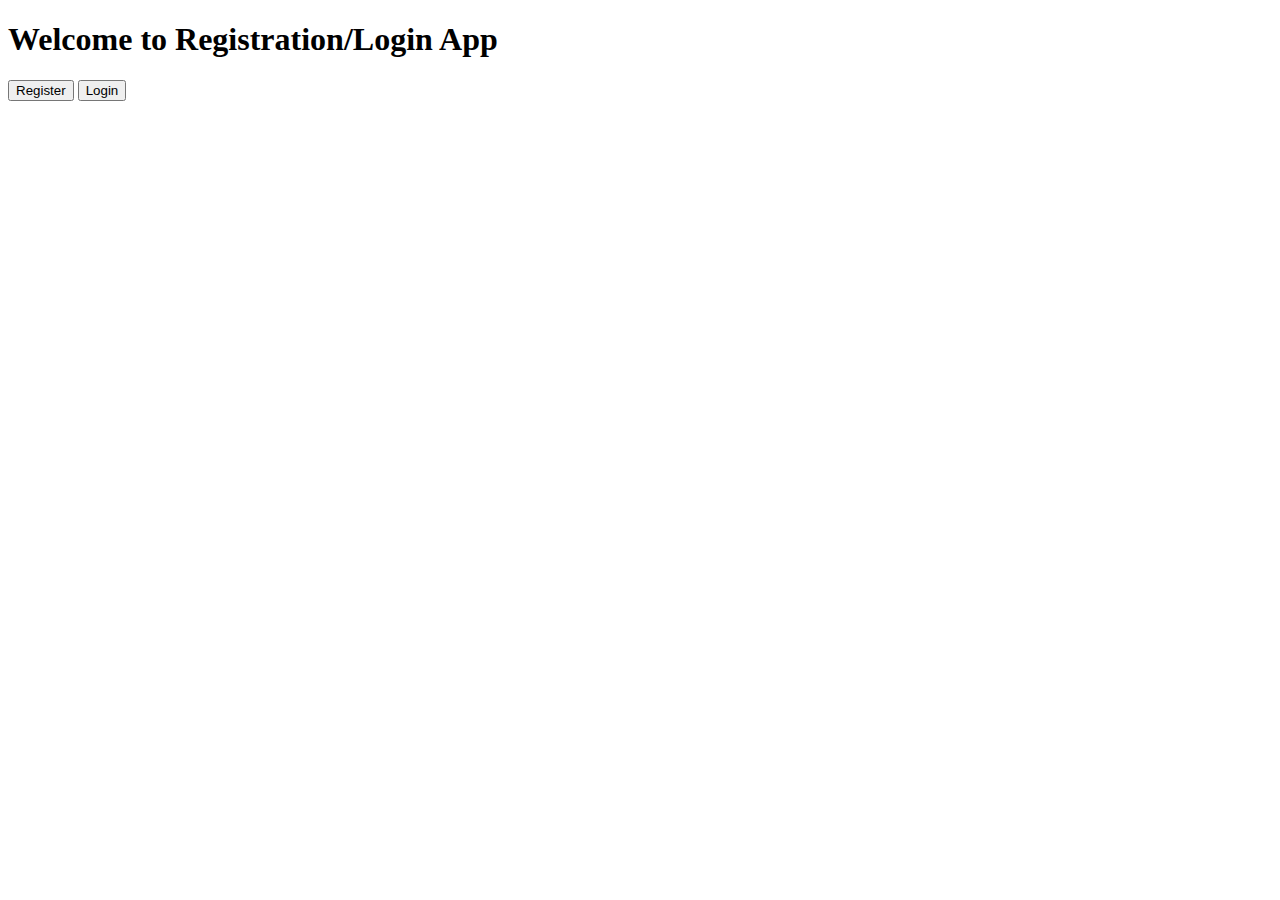
<file: index.html>
<!DOCTYPE html>
<html lang="en">

<head>
    <meta charset="UTF-8">
    <meta name="viewport" content="width=device-width, initial-scale=1.0">
    <title>Home</title>
</head>

<body>
    <h1>Welcome to Registration/Login App</h1>
    <a href="./register.html"><button>Register</button></a>
    <a href="./login.html"><button>Login</button></a>
</body>

</html>
</file>
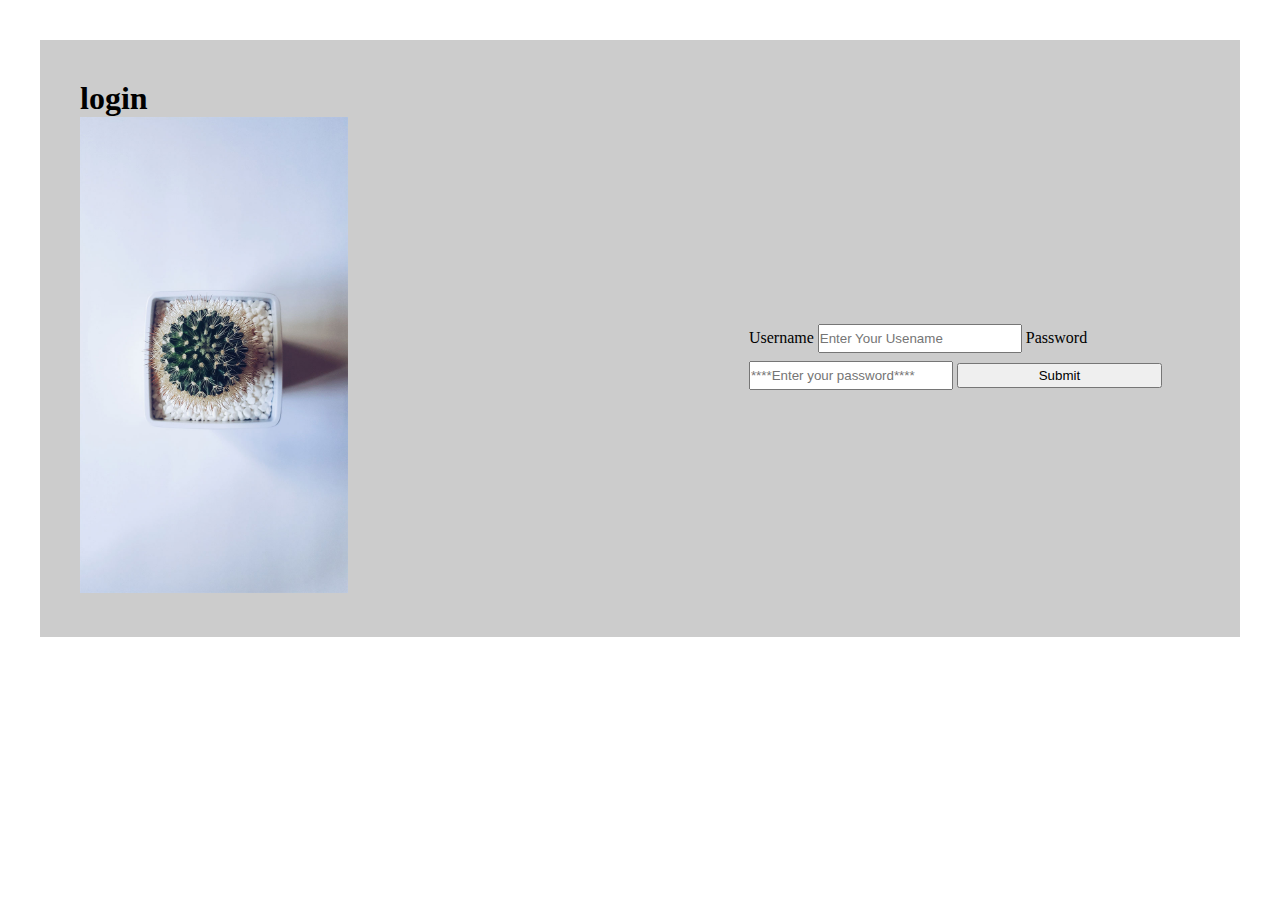
<file: login.html>
<!DOCTYPE html>
<html lang="en">

<head>
    <meta charset="UTF-8">
    <meta name="viewport" content="width=device-width, initial-scale=1.0">
    <title>login</title>
    <script src="./scripts/login.js" defer></script>
    <link rel="stylesheet" href="./css/register_styles.css">
</head>

<body>
    <div class="main-container">
        <h1>login</h1>
       <div class="registration-container">
           
            <div class="register-image">
                <img src="./assets/images/img_1.jpg" alt="img">
            </div>
            <form id="login-form">
                <label for="">Username</label>
                <input type="text" placeholder="Enter Your Usename" required name="username">
                <label for="">Password</label>
                <input type="password" placeholder="****Enter your password****" required name="password">
                <button type="submit">Submit</button>
            </form> 
            <h1 id="message"></h1>
        </div>

        
    </div>
</body>

</html>
</file>
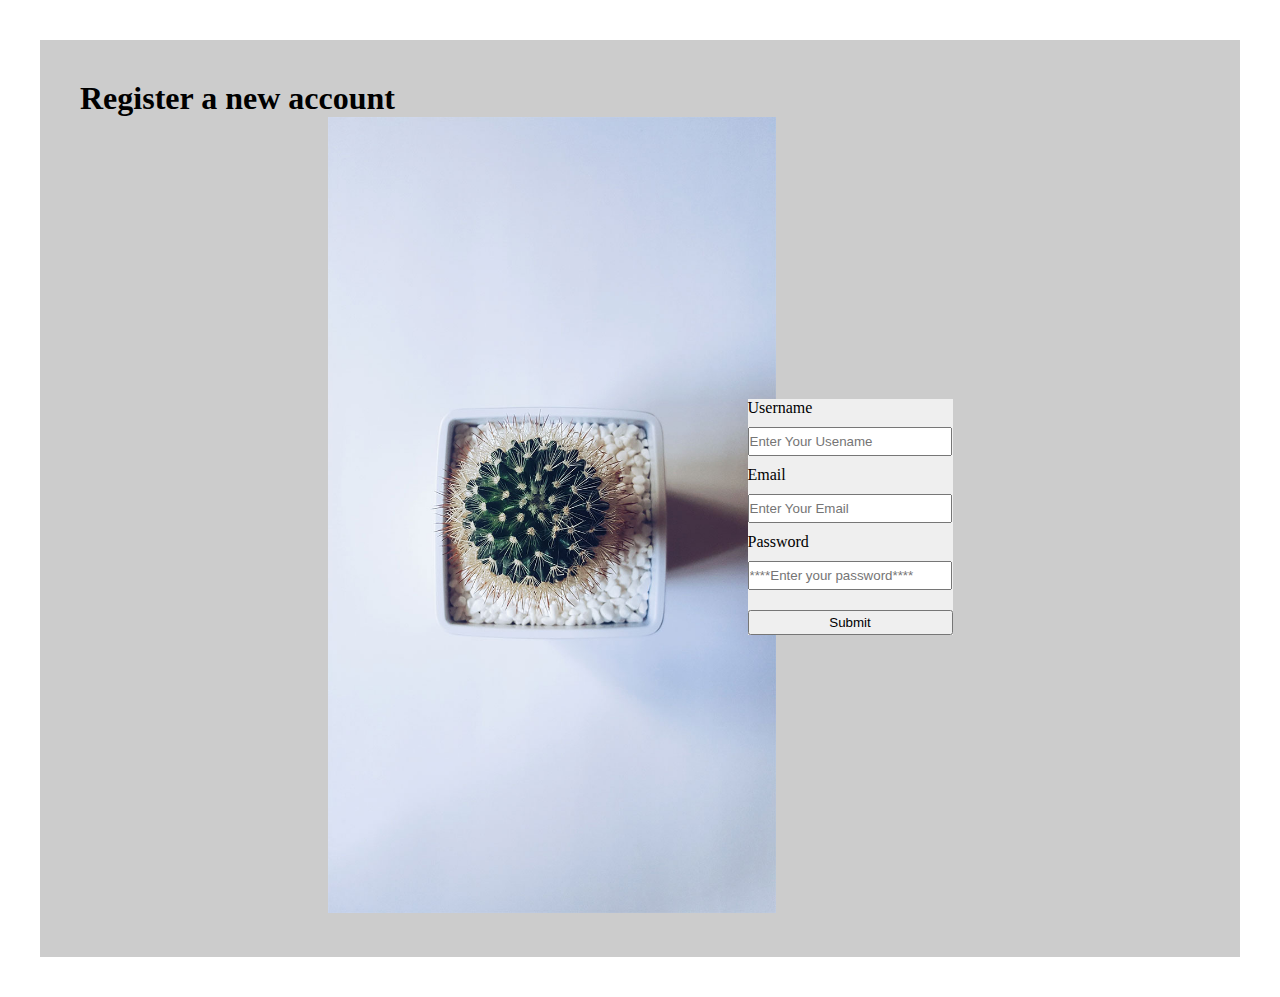
<file: register.html>
<!DOCTYPE html>
<html lang="en">

<head>
    <meta charset="UTF-8">
    <meta name="viewport" content="width=device-width, initial-scale=1.0">
    <title>Register</title>
    <script src="./scripts/register.js" defer></script>
    <link rel="stylesheet" href="./css/register_styles.css">
</head>

<body>
    <div class="main-container">
        <h1>Register a new account</h1>
        <div class="registration-container">
           
            <div class="register-image">
                <img src="./assets/images/img_1.jpg" alt="img">
            </div>
            <form id="register-form">
                <label for="">Username</label>
                <input type="text" placeholder="Enter Your Usename" required>
                <label for="">Email</label>
                <input type="email" placeholder="Enter Your Email" required>
                <label for="">Password</label>
                <input type="password" placeholder="****Enter your password****" required>
                <button type="submit">Submit</button>
            </form> 
        </div>

        
    </div>
</body>

</html>
</file>
<file: css/register_styles.css>
*{
    margin: 0;
    padding: 0;
}
.main-container{
    padding: 40px;   
    margin: 40px;
    background-color: #cccccc;
}
.registration-container{
    display: flex;
    justify-content: center;
    flex-direction: row;
    align-items: center;
    
}
.register-image{
    width: 100%;
}
.register-image img{
    width: 40%;
    height: 10%;
}
#register-form{
    display: flex;
    flex-direction: column;
    gap: 10px;
    background-color: rgb(239, 239, 239);
    margin-left: -700px;
}
.registration-container h1{
    margin-bottom: 30px;
}
input[type="text"],
input[type="email"],        
input[type="password"]
{
    width: 200px;
    height: 25px;
}
button[type="submit"]{
    width: 205px;
    height: 25px;
    margin-top: 10px;
}
</file>
